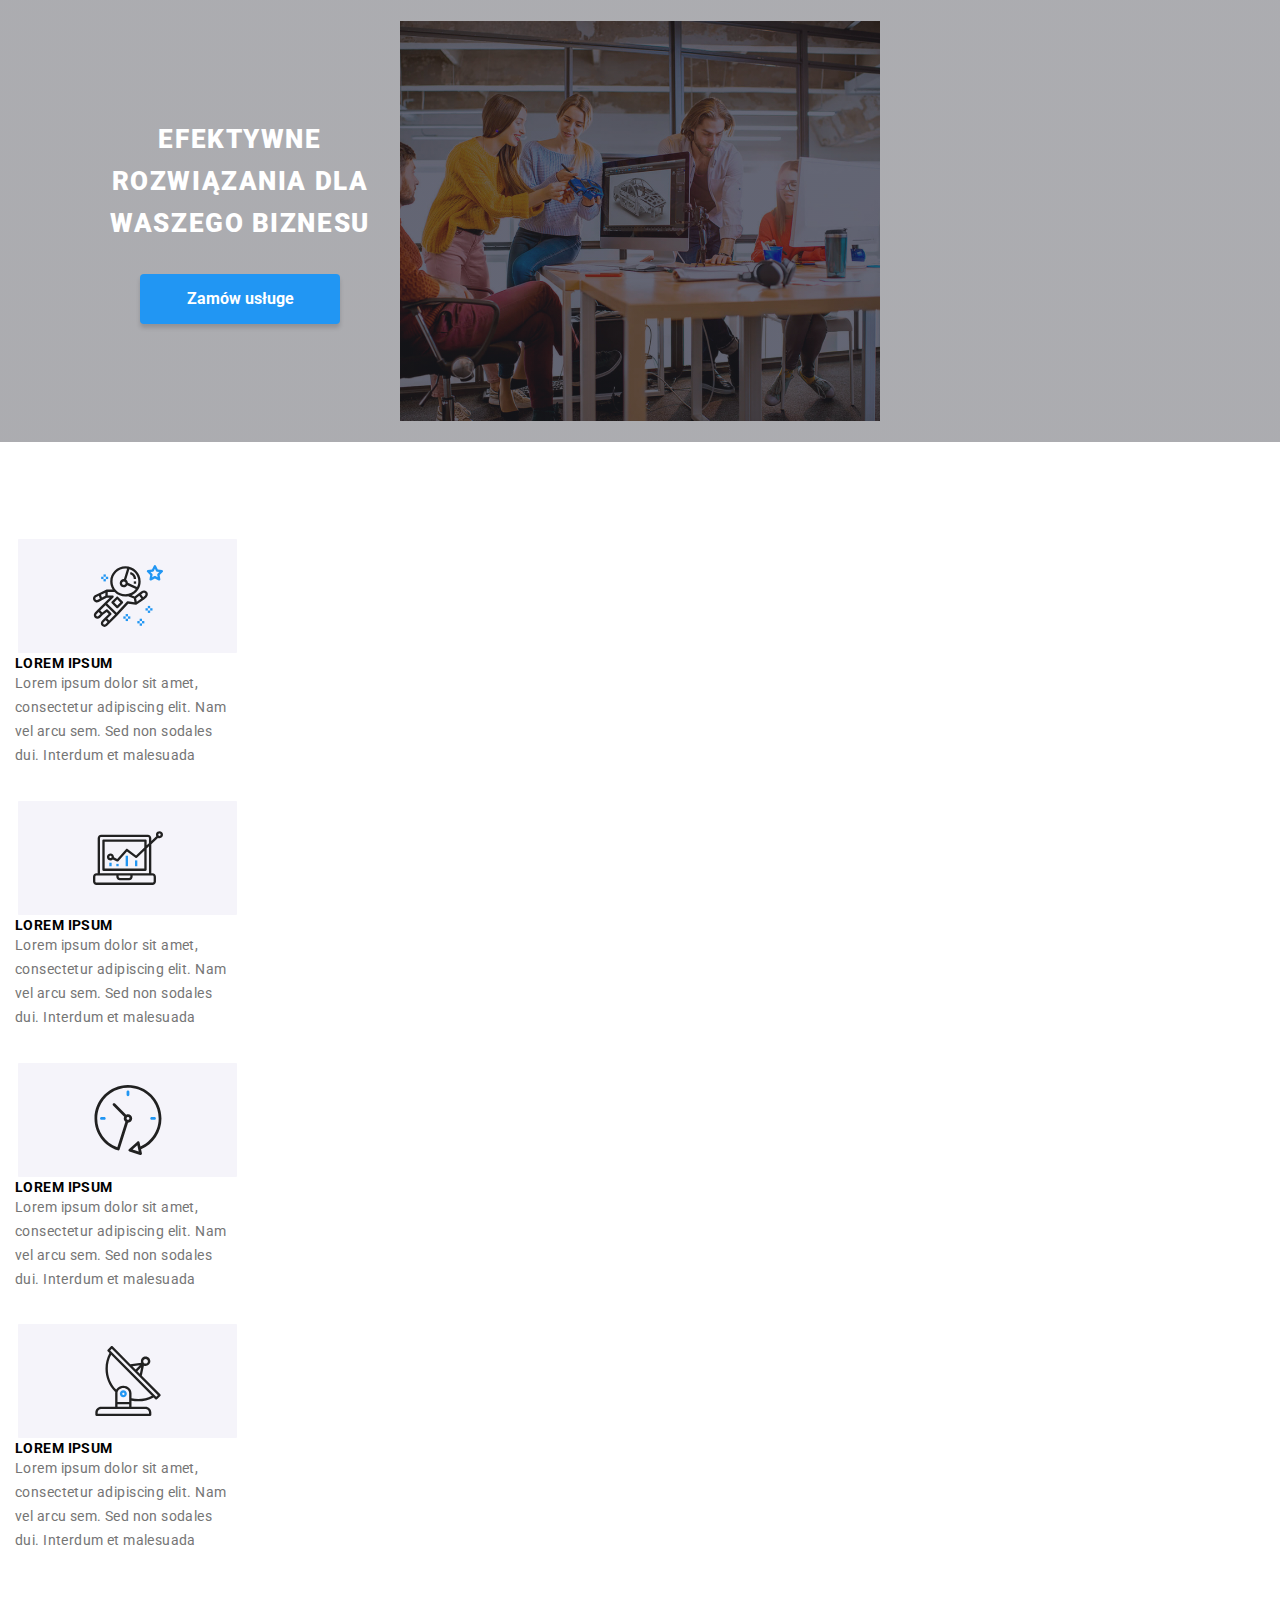
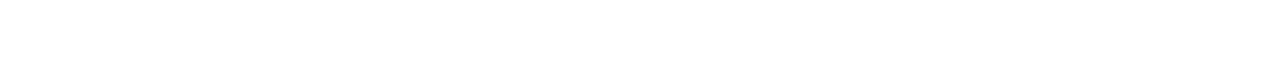
<file: index.html>
<!DOCTYPE html>
<html lang="en">
<head>
    
    <link rel="stylesheet" href="https://cdnjs.cloudflare.com/ajax/libs/modern-normalize/1.1.0/modern-normalize.css" integrity="sha512-Y0MM+V6ymRKN2zStTqzQ227DWhhp4Mzdo6gnlRnuaNCbc+YN/ZH0sBCLTM4M0oSy9c9VKiCvd4Jk44aCLrNS5Q==" crossorigin="anonymous" referrerpolicy="no-referrer" />    
    <meta charset="UTF-8">
    <meta http-equiv="X-UA-Compatible" content="IE=edge">
    <meta name="viewport" content="width=device-width, initial-scale=1.0">
    <link rel="stylesheet" href="css/main.min.css">
    <link rel="preconnect" href="https://fonts.googleapis.com">
    <link rel="preconnect" href="https://fonts.gstatic.com" crossorigin>
    <link href="https://fonts.googleapis.com/css2?family=Raleway:wght@700&family=Roboto:wght@400;500;700;900&display=swap" rel="stylesheet">
    <title>WebStudio</title>
</head>
<body>
    <!-- <header class="header">
        <div class="header__container container">
            <a class="logo" href="index.html">Web<span class="logo--white-theme">Studio</span></a>
            <nav class="navigation">
                <ul class="menu list">
                    <li class="menu__item">
                        <a class="menu__link link menu__link--active" href="index.html">Agencja</a>
                    </li>
                    <li class="menu__item">
                        <a class="menu__link link" href="portfolio.html">Porfolio</a>
                    </li>
                    <li class="menu__item">
                        <a class="menu__link link" href="#">Kontakt</a>
                    </li>
                </ul>
            </nav>
            <ul class="contact list">
                <li class="contact__item">
                    <a class="contact__link" href="mailto:info@devstudio.com">
                        <svg class="contact__icon" width="16" height="12">
                            <use href="images/sprite.svg#icon-envelope"></use>
                        </svg>
                        info@devstudio.com
                    </a>
                </li>
                <li class="contact__item">
                    <a class="contact__link" href="tel:+48 111 111 111">
                        <svg class="contact__icon" width="10" height="16">
                            <use href="images/sprite.svg#icon-smartphone"></use>
                        </svg>
                        +48 111 111 111
                    </a>
                </li>
            </ul>
        </div>
    </header> -->

    <main>
        <section class="order-section section">
            <div class="order-section__container container">
                <div class="main-title">
                    <h1 class="main-title__text">EFEKTYWNE ROZWIĄZANIA DLA WASZEGO BIZNESU</h1>
                </div>
                <button class="modal-btn" type="button" data-modal-open>Zamów usługe</button>
            </div>
           
        </section>
        <section class="lorem section">
            <div class="lorem__container container">
                <ul class="lorem__list list">
                    <li class="lorem__item">
                        <div class="icon-box">
                            <svg class="icon-box__svg" width="70" height="70">
                                <use href="images/sprite.svg#icon-antenna"></use>
                            </svg>
                        </div>
                        <h5 class="lorem__item-undertitle">LOREM IPSUM</h5>
                        <p class="lorem__item-paragrarh">Lorem ipsum dolor sit amet, consectetur
                            adipiscing elit. Nam vel arcu sem. Sed
                            non sodales dui. Interdum et malesuada</p>
                    </li>
                    <li class="lorem__item">
                        <div class="icon-box">
                            <svg class="icon-box__svg" width="70" height="70">
                                <use href="images/sprite.svg#icon-clock"></use>
                            </svg>
                        </div>
                        <h5 class="lorem__item-undertitle">LOREM IPSUM</h5>
                        <p class="lorem__item-paragrarh">Lorem ipsum dolor sit amet, consectetur
                        adipiscing elit. Nam vel arcu sem. Sed
                        non sodales dui. Interdum et malesuada</p>
                    </li>
                    <li class="lorem__item">
                        <div class="icon-box">
                            <svg class="icon-box__svg" width="70" height="70">
                                <use href="images/sprite.svg#icon-diagram"></use>
                            </svg>
                        </div>
                        <h5 class="lorem__item-undertitle">LOREM IPSUM</h5>
                        <p class="lorem__item-paragrarh">Lorem ipsum dolor sit amet, consectetur
                        adipiscing elit. Nam vel arcu sem. Sed
                        non sodales dui. Interdum et malesuada</p>
                    </li>
                    <li class="lorem__item">
                        <div class="icon-box">
                            <svg class="icon-box__svg" width="70" height="70">
                                <use href="images/sprite.svg#icon-astronaut"></use>
                            </svg>
                        </div>
                        <h5 class="lorem__item-undertitle">LOREM IPSUM</h5>
                        <p class="lorem__item-paragrarh">Lorem ipsum dolor sit amet, consectetur
                        adipiscing elit. Nam vel arcu sem. Sed
                        non sodales dui. Interdum et malesuada</p>
                    </li>
            </ul>
            </div>
            
        </section>
        <!-- <section class="about section">
            <div class="about__container container">
                <div class="about__title-container">
                    <h2 class="about__title">Czym się zajmujemy</h2>
                </div>
                
                <ul class="work-illustration list">
                    <li class="work-illustration__item">
                        <img class="work-illustration__img" src="images/programming.jpg" alt="obrazek" width='370' height='294'>
                        <p class="work-illustration__paragraph">APLIKACJE KOMPUTEROWE</p>
                    </li>
                    <li class="work-illustration__item">
                        <img class="work-illustration__img" src="images/design.jpg" alt="obrazek" width='370' height='294'>
                        <p class="work-illustration__paragraph">APLIKACJE MOBILNE</p>
                    </li>
                    <li class="work-illustration__item">
                        <img class="work-illustration__img" src="images/mobileapps.jpg" alt="obrazek" width='370' height='294'>
                        <p class="work-illustration__paragraph">ROZWIĄZANIA GRAFICZNE</p>
                    </li>
                </ul>
            </div>
            
        </section> -->

        <!-- <section class="staff section">
            <div class="staff__container container">
                <div class="staff__title-container">
                    <h2 class="staff__title">Nasz zespół</h2>
                </div>
                
                <ul class="employees list">
                    <li class="employees__item">
                        <figure class="employee">
                            <img class="employee__img" src="images/joefoto1.jpg" alt="zdj pracownika" width="270" height="260">
                            <figcaption class="employee__name">John Doe</figcaption>
                            <p class="employee__position">Product Designer</p>
                            <ul class="socials list">
                                <li class="socials__item">
                                    <a href="#" class="socials__link">
                                        <svg class="socials__icon" width="20" height="20">
                                            <use href="images/sprite.svg#icon-instagram"></use>
                                        </svg>
                                    </a>
                                </li>
                                <li class="socials__item">
                                    <a href="#" class="socials__link">
                                        <svg class="socials__icon" width="20" height="20">
                                            <use href="images/sprite.svg#icon-twitter"></use>
                                        </svg>
                                    </a>
                                </li>
                                <li class="socials__item">
                                    <a href="#" class="socials__link">
                                        <svg class="socials__icon" width="20" height="20">
                                            <use href="images/sprite.svg#icon-facebook"></use>
                                        </svg>
                                    </a>
                                </li>
                                <li class="socials__item">
                                    <a href="#" class="socials__link">
                                        <svg class="social__icon" width="20" height="20">
                                            <use href="images/sprite.svg#icon-linkedin"></use>
                                        </svg>
                                    </a>
                                </li>
                            </ul>
                            
                        </figure>
                    </li>
                    <li class="employees__item">
                        <figure class="employee">
                            <img class="employee__img" src="images/liliefoto2.jpg" alt="zdj pracownika" width="270" height="260">
                            <figcaption class="employee__name">John Doe</figcaption>
                            <p class="employee__position">Frontend Developer</p>
                            <ul class="socials list">
                                <li class="socials__item">
                                    <a href="#" class="socials__link">
                                        <svg class="socials__icon" width="20" height="20">
                                            <use href="images/sprite.svg#icon-instagram"></use>
                                        </svg>
                                    </a>
                                </li>
                                <li class="socials__item">
                                    <a href="#" class="socials__link">
                                        <svg class="socials__icon" width="20" height="20">
                                            <use href="images/sprite.svg#icon-twitter"></use>
                                        </svg>
                                    </a>
                                </li>
                                <li class="socials__item">
                                    <a href="#" class="socials__link">
                                        <svg class="socials__icon" width="20" height="20">
                                            <use href="images/sprite.svg#icon-facebook"></use>
                                        </svg>
                                    </a>
                                </li>
                                <li class="socials__item">
                                    <a href="#" class="socials__link">
                                        <svg class="socials__icon" width="20" height="20">
                                            <use href="images/sprite.svg#icon-linkedin"></use>
                                        </svg>
                                    </a>
                                </li>
                            </ul>
                        </figure>
                    </li>
                    <li class="employees__item">
                        <figure class="employee">
                            <img class="employee__img" src="images/tommyfoto3.jpg" alt="zdj pracownika" width="270" height="260">
                            <figcaption class="employee__name">John Doe</figcaption>
                            <p class="employee__position">Marketing</p>
                            <ul class="socials list">
                                <li class="socials__item">
                                    <a href="#" class="socials__link">
                                        <svg class="socials__icon" width="20" height="20">
                                            <use href="images/sprite.svg#icon-instagram"></use>
                                        </svg>
                                    </a>
                                </li>
                                <li class="socials__item">
                                    <a href="#" class="socials__link">
                                        <svg class="socials__icon" width="20" height="20">
                                            <use href="images/sprite.svg#icon-twitter"></use>
                                        </svg>
                                    </a>
                                </li>
                                <li class="socials__item">
                                    <a href="#" class="socials__link">
                                        <svg class="socials__icon" width="20" height="20">
                                            <use href="images/sprite.svg#icon-facebook"></use>
                                        </svg>
                                    </a>
                                </li>
                                <li class="socials__item">
                                    <a href="#" class="socials__link">
                                        <svg class="socials__icon" width="20" height="20">
                                            <use href="images/sprite.svg#icon-linkedin"></use>
                                        </svg>
                                    </a>
                                </li>
                            </ul>
                        </figure>
                    </li>
                    <li class="employees__item">
                        <figure class="employee">
                            <img class="employee__img" src="images/jimmyfoto4.jpg" alt="zdj pracownika" width="270" height="260">
                            <figcaption class="employee__name">John Doe</figcaption>
                            <p class="employee__position">UI Designer</p>
                            <ul class="socials list">
                                <li class="socials__item">
                                    <a href="#" class="socials__link">
                                        <svg class="socials__icon" width="20" height="20">
                                            <use href="images/sprite.svg#icon-instagram"></use>
                                        </svg>
                                    </a>
                                </li>
                                <li class="socials__item">
                                    <a href="#" class="socials__link">
                                        <svg class="socials__icon" width="20" height="20">
                                            <use href="images/sprite.svg#icon-twitter"></use>
                                        </svg>
                                    </a>
                                </li>
                                <li class="socials__item">
                                    <a href="#" class="socials__link">
                                        <svg class="socials__icon" width="20" height="20">
                                            <use href="images/sprite.svg#icon-facebook"></use>
                                        </svg>
                                    </a>
                                </li>
                                <li class="socials__item">
                                    <a href="#" class="socials__link">
                                        <svg class="socials__icon" width="20" height="20">
                                            <use href="images/sprite.svg#icon-linkedin"></use>
                                        </svg>
                                    </a>
                                </li>
                            </ul>
                        </figure>
                    </li>
                </ul>
            </div>
            
        </section> -->
        <!-- <section class="customers section">
            <div class="customers__container container">
                <div class="customers__title-container container">
                    <h2 class="customers__title">Nasi klienci</h2>
                </div>

                <ul class="logotypes list">
                    <li class="logotypes__item">
                        <svg width="106" height="60.04">
                            <use href="images/sprite.svg#icon-logoone"></use>
                        </svg>
                    </li>
                    <li class="logotypes__item">
                        <svg width="106" height="60.04">
                            <use href="images/sprite.svg#icon-logotwo"></use>
                        </svg>
                    </li>
                    <li class="logotypes__item">
                        <svg width="106" height="60.04">
                            <use href="images/sprite.svg#icon-logothree"></use>
                        </svg>
                    </li>
                    <li class="logotypes__item">
                        <svg width="106" height="60.04">
                            <use href="images/sprite.svg#icon-logofour"></use>
                        </svg>
                    </li>
                    <li class="logotypes__item">
                        <svg width="106" height="60.04">
                            <use href="images/sprite.svg#icon-logofive"></use>
                        </svg>
                    </li>
                    <li class="logotypes__item">
                        <svg width="106" height="60.04">
                            <use href="images/sprite.svg#icon-logosix"></use>
                        </svg>
                    </li>
                </ul>
            </div>

        </section> -->
    </main>

    <!-- <footer class="footer">
        <div class="footer__container container">
            <div class="logo-address">
                <a class="logo" href="index.html">Web<span class="logo--dark-theme">Studio</span></a>
                <address class="address">
                <ul class="address__list list">
                    <li class="address__item">    
                        <a class="address__link link" href="https://fliplink.io/JJ76z" target="blank">m. Warszawa, Aleje Jerozolimskie 21</a> 
                    </li>
                    <li class="address__item">
                        <a class="address__item-mail link" href="mailto:info@devstudio.com">info@devstudio.com</a>
                    </li>
                    <li class="address__item">
                        <a class="address__item-phone link" href="tel:+48 111 111 111">+48 111 111 111</a>
                    </li>
                </ul>
                </address>
            </div>
            <div class="footer-socials">
                <h4 class="footer-socials__title">DOŁĄCZ DO NAS</h4>
                <ul class="footer-icons list">
                    <li class="footer-icons__item">
                        <a href="#" class="footer-icons__link">
                            <svg width="20" height="20">
                                <use href="images/sprite.svg#icon-instagram"></use>
                            </svg>
                        </a>
                    </li>
                    <li class="footer-icons__item">
                         <a href="#" class="footer-icons__link">
                            <svg width="20" height="20">
                                <use href="images/sprite.svg#icon-twitter"></use>
                            </svg>
                        </a>
                    </li>
                    <li class="footer-icons__item">
                        <a href="#" class="footer-icons__link">
                            <svg width="20" height="20">
                                <use href="images/sprite.svg#icon-facebook"></use>
                            </svg>
                        </a>
                    </li>
                    <li class="footer-icons__item">
                        <a href="#" class="footer-icons__link">
                            <svg width="20" height="20">
                                <use href="images/sprite.svg#icon-linkedin"></use>
                            </svg>
                        </a>
                    </li>
                </ul>
            </div>
            <div class="newsletter">
                <h4 class="newsletter__title">ZAPISZ SIĘ DO NEWSLETTERA</h4>
                <form class="newsletter__form">
                    <label class="newsletter__label" for="email-newsletter"></label>
                    <input class="newsletter__input" type="email" name="email"  placeholder="E-mail" id="email-newsletter" />
                    <button class="newsletter__submit-btn" type="submit">Zapisz się</button>
                    <svg class="send-icon" width="24" height="24">
                        <use href="images/sprite.svg#icon-send"></use>
                    </svg>
                </form>
            </div>
        </div>
        
    </footer> -->
    <div class="backdrop is-hidden" data-modal>
        <div class="modal">
            <button type="button" class="close-btn" data-modal-close>
                <svg width="18" height="18">
                    <use href="images/sprite.svg#icon-close"></use>
                </svg>
            </button>
            <h3 class="modal__title">Zostaw swoje dane w formularzu poniżej</h3>
            <form class="modal__form">
                <ul class="modal__form-list list">
                    <li class="modal__form-item name-form-li">
                        <label class="modal__form-label" for="username">Imie</label>                       
                        <input class="modal__form-input" type="text" name="username" id="username" minlength="5" maxlength="12" />
                        <svg class="modal__form-svg" width="18" height="18">
                            <use href="images/sprite.svg#icon-person-black"></use>
                        </svg>
                    </li>
                    <li class="modal__form-item"> 
                        <label class="modal__form-label" for="tel">Telefon</label>
                        <input class="modal__form-input" type="tel" name="tel" id="tel" minlength="5" maxlength="12" />
                        <svg class="modal__form-svg" width="18" height="18">
                            <use href="images/sprite.svg#icon-phone-black"></use>
                        </svg>
                    </li>
                    <li class="modal__form-item">
                        <label class="modal__form-label" for="email">Email</label>
                        <input class="modal__form-input" type="email" name="email" id="email" />
                        <svg class="modal__form-svg" width="18" height="18">
                            <use href="images/sprite.svg#icon-email-black"></use>
                        </svg>
                    </li>
                    <li class="modal__form-item">
                        <label class="modal__form-label" for="feedback">Komentarz</label>
                        <textarea class="modal__form-comment" name="feedback" rows="7" placeholder="Wprowadź tekst" id="feedback"></textarea>
                    </li>
                </ul>
                <div class="check-box">
                    <input class="check-box__input" type="checkbox" name="check-box" value="" id="check-box">
                    <label class="check-box__label" for="check-box">
                    Oświadczam iż akceptuję</label>
                    <a href="#" class="check-box__link">Regulamin</a>
                    <span class="check-box__label-i">i</span>
                    <a href="#" class="check-box__link">Politykę Prywatności.</a>
                </div>
                <button class="submit-btn" type="submit">Wyślij</button>
            </form>
        </div>
    </div>
    <script src="./js/modal.js"></script>
</body>
</html>
</file>
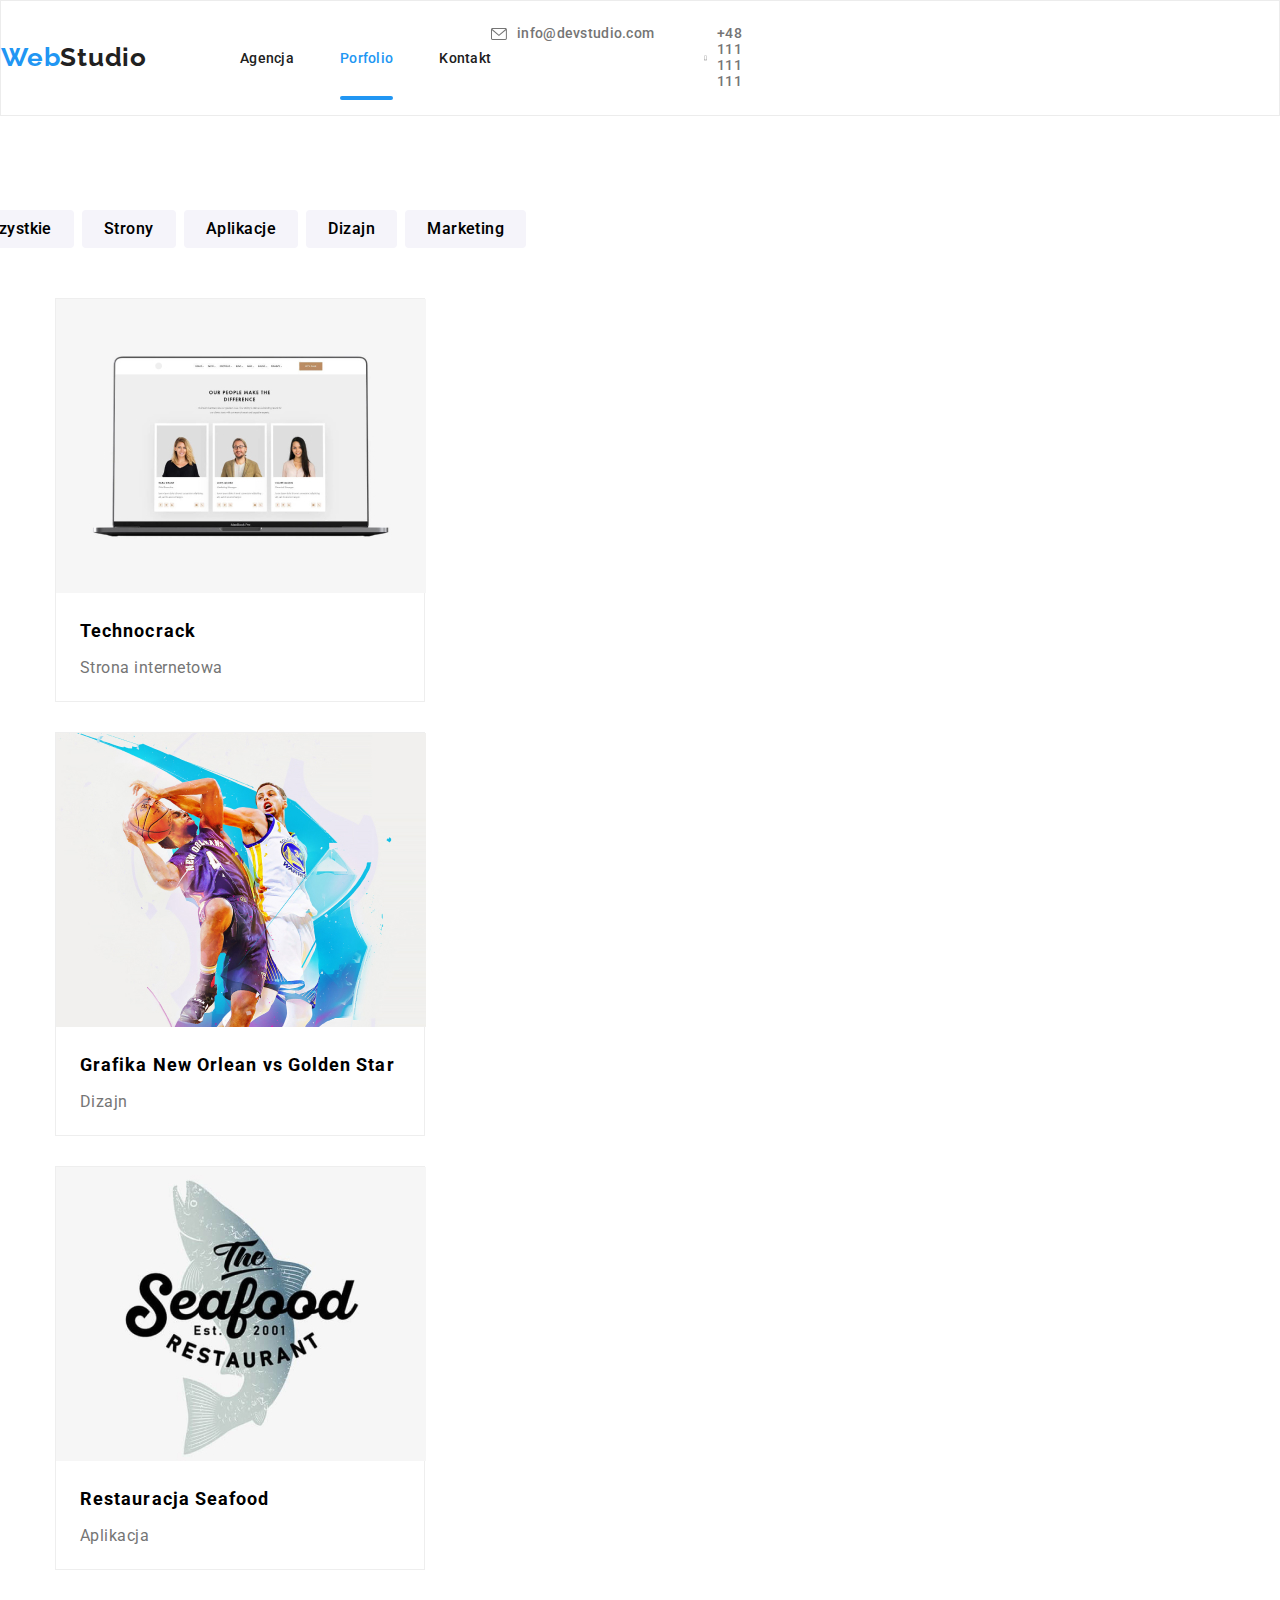
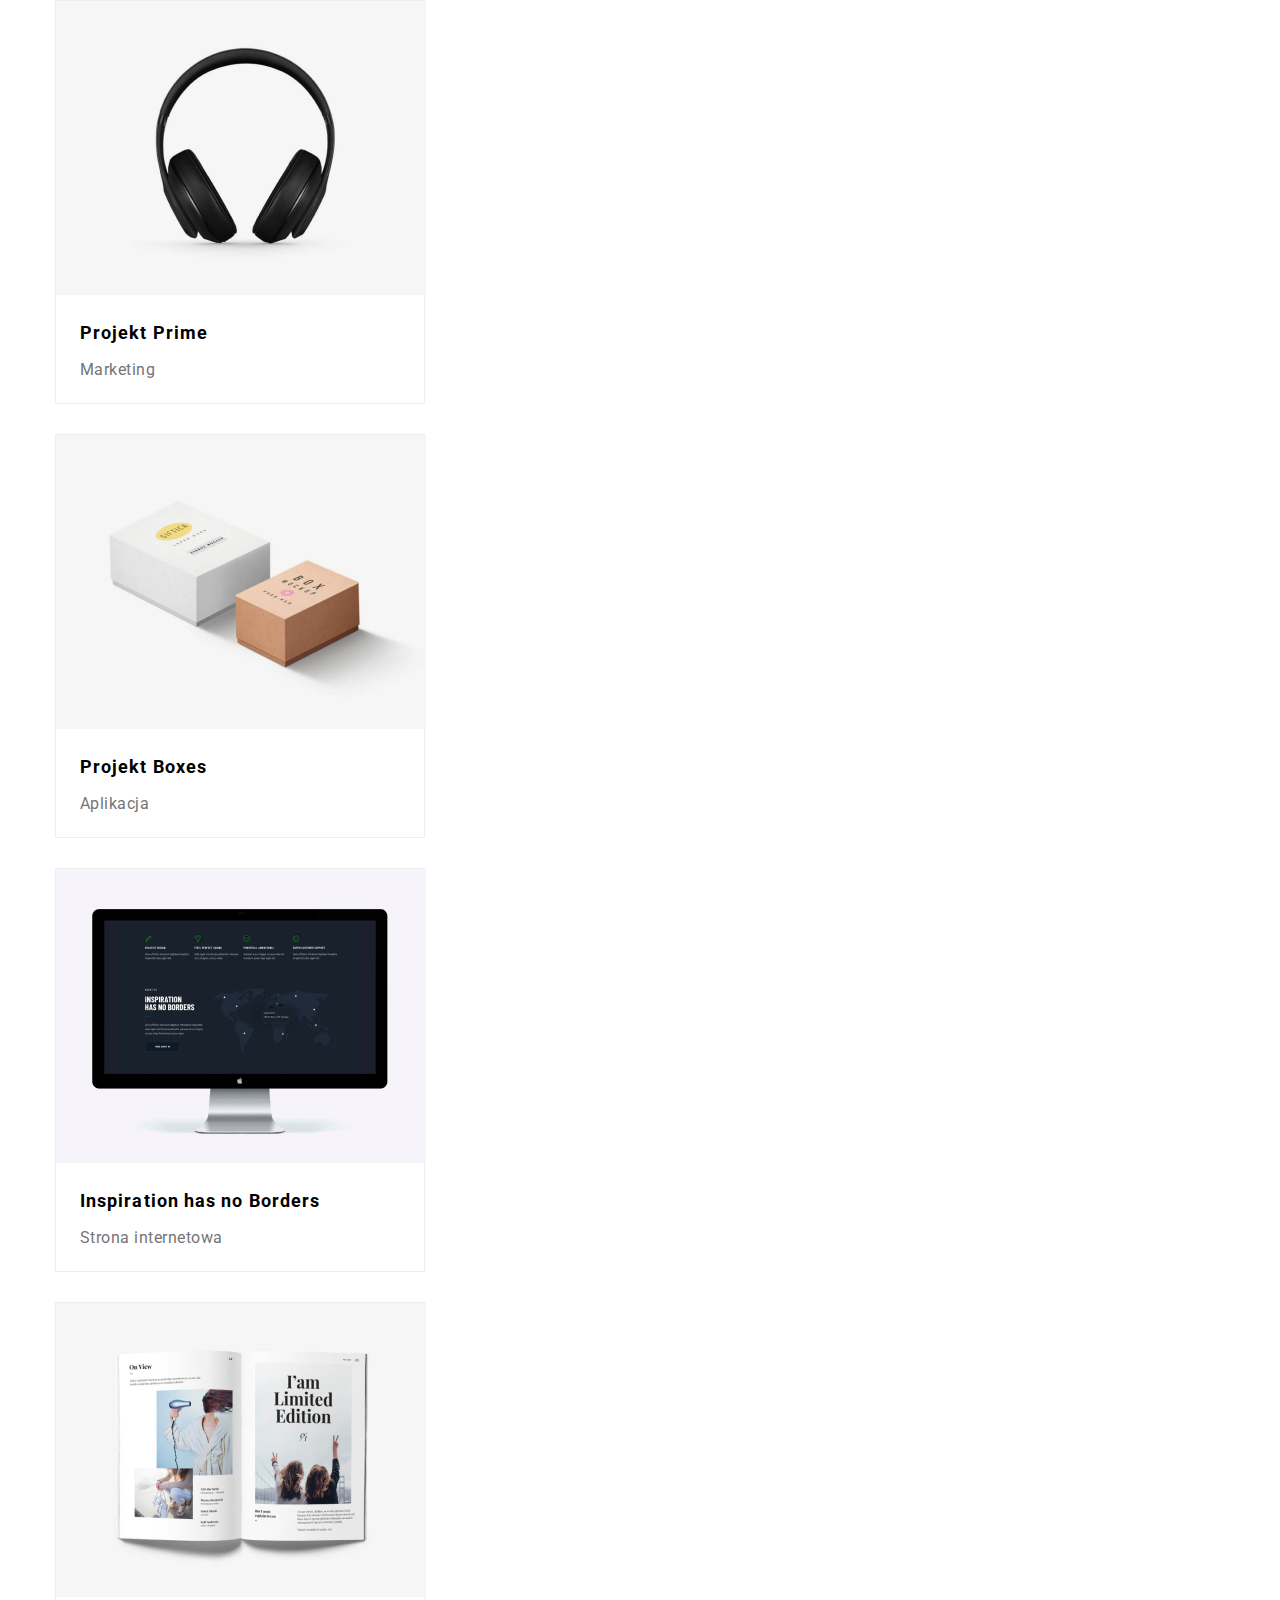
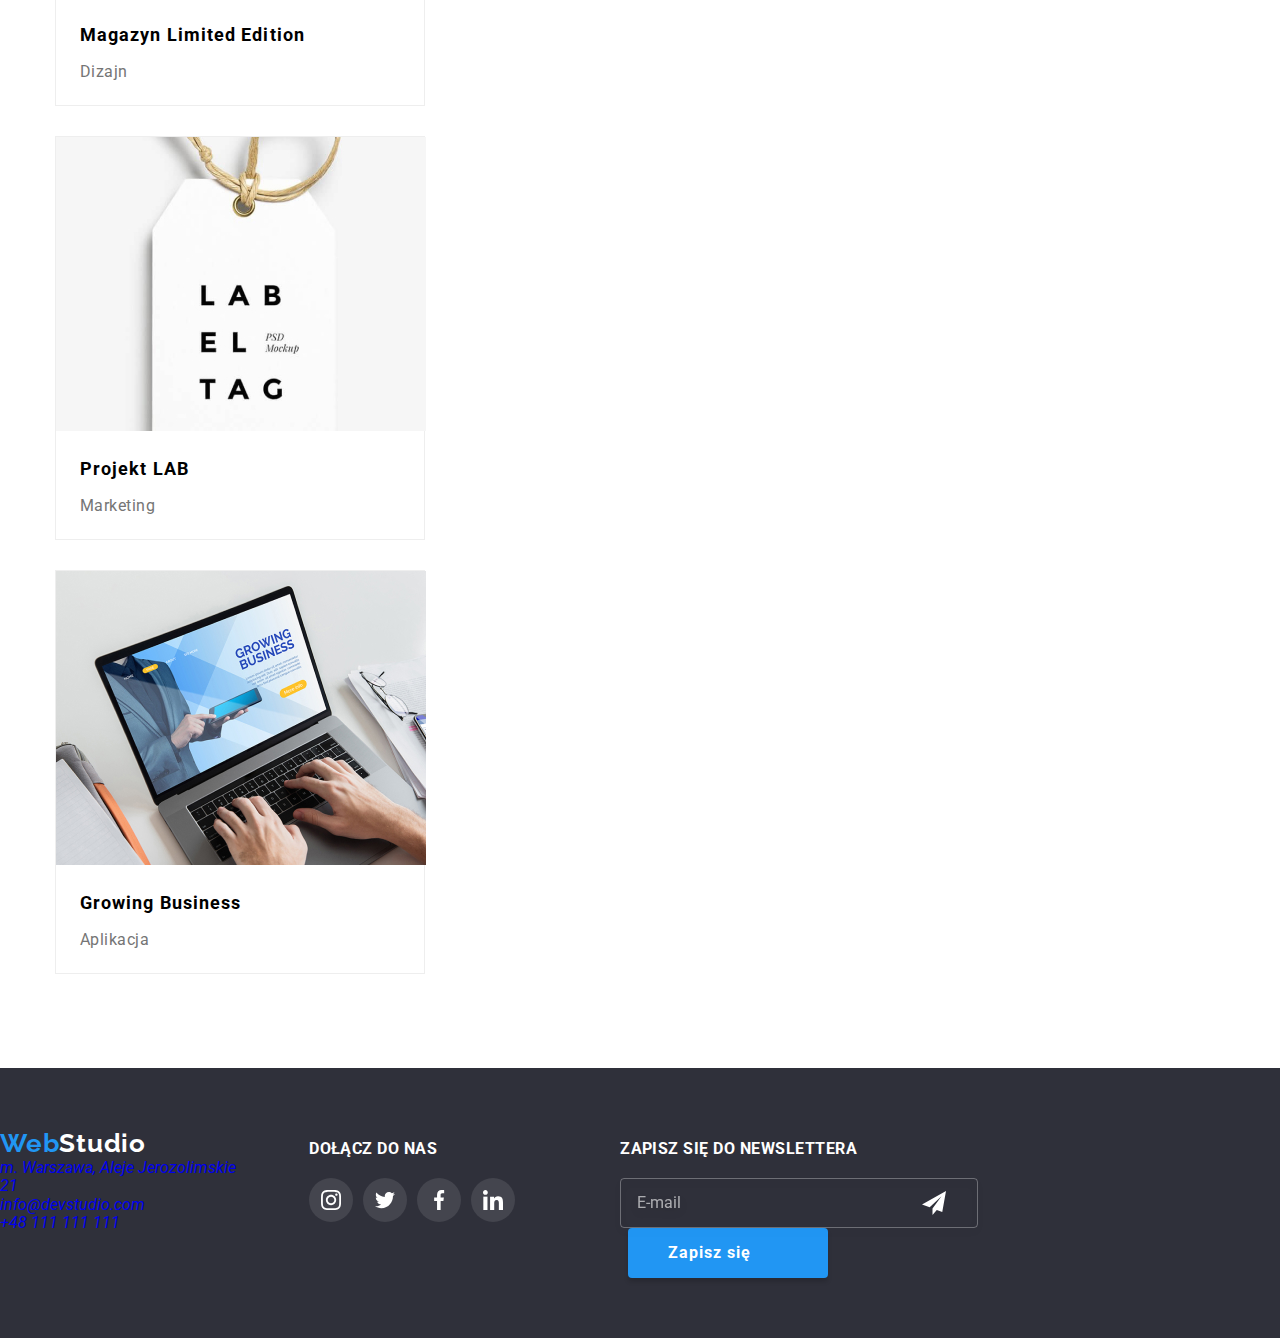
<file: portfolio.html>
<!DOCTYPE html>
<html lang="en">
<head>
    <link rel="stylesheet" href="https://cdnjs.cloudflare.com/ajax/libs/modern-normalize/1.1.0/modern-normalize.css" integrity="sha512-Y0MM+V6ymRKN2zStTqzQ227DWhhp4Mzdo6gnlRnuaNCbc+YN/ZH0sBCLTM4M0oSy9c9VKiCvd4Jk44aCLrNS5Q==" crossorigin="anonymous" referrerpolicy="no-referrer" />    <meta charset="UTF-8">
    <meta http-equiv="X-UA-Compatible" content="IE=edge">
    <meta name="viewport" content="width=device-width, initial-scale=1.0">
    <link rel="stylesheet" href="css/main.min.css">
    <link rel="preconnect" href="https://fonts.googleapis.com">
    <link rel="preconnect" href="https://fonts.gstatic.com" crossorigin>
    <link href="https://fonts.googleapis.com/css2?family=Raleway:wght@700&family=Roboto:wght@400;500;700;900&display=swap" rel="stylesheet">
    <title>Porfolio</title>
</head>
<body>
    <header class="header">
        <div class="header__container container">
            <a class="logo" href="index.html">Web<span class="logo--white-theme">Studio</span></a>
            <nav class="navigation">
                <ul class="menu list">
                    <li class="menu__item">
                        <a class="menu__link link" href="index.html">Agencja</a>
                    </li>
                    <li class="menu__item">
                        <a class="menu__link link menu__link--active" href="portfolio.html">Porfolio</a>
                    </li>
                    <li class="menu__item">
                        <a class="menu__link link" href="#">Kontakt</a>
                    </li>
                </ul>
            </nav>
            <ul class="contact list">
                <li class="contact__item">
                    <a class="contact__link" href="mailto:info@devstudio.com">
                        <svg class="contact__icon" width="16" height="12">
                            <use href="images/sprite.svg#icon-envelope"></use>
                        </svg>
                        info@devstudio.com
                    </a>
                </li>
                <li class="contact__item">
                    <a class="contact__link" href="tel:+48 111 111 111">
                        <svg class="contact__icon" width="10" height="16">
                            <use href="images/sprite.svg#icon-smartphone"></use>
                        </svg>
                        +48 111 111 111
                    </a>
                </li>
            </ul>
        </div>
    </header>

    <main>
        <section class="nav-buttons">
            <div class="nav-buttons__container container">
                <ul class="page-navigation list">
                    <li class="page-navigation__item"><button class="page-navigation__btm" type="button">Wszystkie</button></li>
                    <li class="page-navigation__item"><button class="page-navigation__btm" type="button">Strony</button></li>
                    <li class="page-navigation__item"><button class="page-navigation__btm" type="button">Aplikacje</button></li>
                    <li class="page-navigation__item"><button class="page-navigation__btm" type="button">Dizajn</button></li>
                    <li class="page-navigation__item"><button class="page-navigation__btm" type="button">Marketing</button></li>
                </ul>
            </div>
        </section>

        <section class="projekts">
            <div class="projekts__container container">
                <ul class="business-cards list">
                    <li class="business-cards__item">
                        <figure class="picture-card">
                            <img class="picture-card__img" src="images/lapt.jpg" alt="obrazek" width='370' height='294'>
                            <div class="animation">
                            <p class="animation__info">Technocrack jest popularną platformą wykorzystywaną
                                 do rozpowszechniania koronawirusa. Firmy wykorzystują tę platformę do 
                                 celów szpiegowskich i ataków na niezabezpieczone serwery konkurencji</p>
                            </div>
                            <figcaption class="picture-card__name">Technocrack</figcaption>
                            <p class="picture-card__desrip">Strona internetowa</p>
                        </figure>
                    </li>
                    <li class="business-cards__item">
                        <figure class="picture-card">
                            <img class="picture-card__img" src="images/grafic.jpg" alt="obrazek" width='370' height='294'>
                            <div class="animation">
                            <p class="animation__info">Technocrack jest popularną platformą wykorzystywaną
                                 do rozpowszechniania koronawirusa. Firmy wykorzystują tę platformę do 
                                 celów szpiegowskich i ataków na niezabezpieczone serwery konkurencji</p>
                            </div>
                            <figcaption class="picture-card__name">Grafika New Orlean vs Golden Star</figcaption>
                            <p class="picture-card__desrip">Dizajn</p>
                        </figure>
                    </li>
                    <li class="business-cards__item">
                        <figure class="picture-card">
                            <img class="picture-card__img" src="images/resto.jpg" alt="obrazek" width='370' height='294'>
                            <div class="animation">
                            <p class="animation__info">Technocrack jest popularną platformą wykorzystywaną
                                 do rozpowszechniania koronawirusa. Firmy wykorzystują tę platformę do 
                                 celów szpiegowskich i ataków na niezabezpieczone serwery konkurencji</p>
                            </div>
                            <figcaption class="picture-card__name">Restauracja Seafood</figcaption>
                            <p class="picture-card__desrip">Aplikacja</p>
                        </figure>
                    </li>
                    <li class="business-cards__item">
                        <figure class="picture-card">
                            <img class="picture-card__img" src="images/projekt.jpg" alt="obrazek" width='370' height='294'>
                            <div class="animation">
                            <p class="animation__info">Technocrack jest popularną platformą wykorzystywaną
                                 do rozpowszechniania koronawirusa. Firmy wykorzystują tę platformę do 
                                 celów szpiegowskich i ataków na niezabezpieczone serwery konkurencji</p>
                            </div>
                            <figcaption class="picture-card__name">Projekt Prime</figcaption>
                            <p class="picture-card__desrip">Marketing</p>
                        </figure>
                    </li>
                    <li class="business-cards__item">
                        <figure class="picture-card">
                            <img class="picture-card__img" src="images/boxes.jpg" alt="obrazek" width='370' height='294'>
                            <div class="animation">
                            <p class="animation__info">Technocrack jest popularną platformą wykorzystywaną
                                 do rozpowszechniania koronawirusa. Firmy wykorzystują tę platformę do 
                                 celów szpiegowskich i ataków na niezabezpieczone serwery konkurencji</p>
                            </div>
                            <figcaption class="picture-card__name">Projekt Boxes</figcaption>
                            <p class="picture-card__desrip">Aplikacja</p>
                        </figure>
                    </li>
                    <li class="business-cards__item">
                        <figure class="picture-card">
                            <img class="picture-card__img" src="images/inspiration.jpg" alt="obrazek" width='370' height='294'>
                            <div class="animation">
                            <p class="animation__info">Technocrack jest popularną platformą wykorzystywaną
                                 do rozpowszechniania koronawirusa. Firmy wykorzystują tę platformę do 
                                 celów szpiegowskich i ataków na niezabezpieczone serwery konkurencji</p>
                            </div>
                            <figcaption class="picture-card__name">Inspiration has no Borders</figcaption>
                            <p class="picture-card__desrip">Strona internetowa</p>
                        </figure>
                    </li>
                    <li class="business-cards__item">
                        <figure class="picture-card">
                            <img class="picture-card__img" src="images/magazyn.jpg" alt="obrazek" width='370' height='294'>
                            <div class="animation">
                            <p class="animation__info">Technocrack jest popularną platformą wykorzystywaną
                                 do rozpowszechniania koronawirusa. Firmy wykorzystują tę platformę do 
                                 celów szpiegowskich i ataków na niezabezpieczone serwery konkurencji</p>
                            </div>
                            <figcaption class="picture-card__name">Magazyn Limited Edition</figcaption>
                            <p class="picture-card__desrip">Dizajn</p>
                        </figure>
                    </li>
                    <li class="business-cards__item">
                        <figure class="picture-card">
                            <img class="picture-card__img" src="images/lab.jpg" alt="obrazek" width='370' height='294'>
                            <div class="animation">
                            <p class="animation__info">Technocrack jest popularną platformą wykorzystywaną
                                 do rozpowszechniania koronawirusa. Firmy wykorzystują tę platformę do 
                                 celów szpiegowskich i ataków na niezabezpieczone serwery konkurencji</p>
                            </div>
                            <figcaption class="picture-card__name">Projekt LAB</figcaption>
                            <p class="picture-card__desrip">Marketing</p>
                        </figure>
                    </li>
                    <li class="business-cards__item">
                        <figure class="picture-card">
                            <img class="picture-card__img" src="images/busines.jpg" alt="obrazek" width='370' height='294'>
                            <div class="animation">
                            <p class="animation__info">Technocrack jest popularną platformą wykorzystywaną
                                 do rozpowszechniania koronawirusa. Firmy wykorzystują tę platformę do 
                                 celów szpiegowskich i ataków na niezabezpieczone serwery konkurencji</p>
                            </div>
                            <figcaption class="picture-card__name">Growing Business</figcaption>
                            <p class="picture-card__desrip">Aplikacja</p>
                        </figure>
                    </li>
                </ul>
            </div>
        </section>

    </main>
    <footer class="footer">
        <div class="footer__container container">
            <div class="logo-address">
                <a class="logo" href="index.html">Web<span class="logo--dark-theme">Studio</span></a>
                <address class="address">
                <ul class="address__list list">
                    <li class="address__item">    
                        <a class="address__link link" href="https://fliplink.io/JJ76z" target="blank">m. Warszawa, Aleje Jerozolimskie 21</a> 
                    </li>
                    <li class="address__item">
                        <a class="address__item-mail link" href="mailto:info@devstudio.com">info@devstudio.com</a>
                    </li>
                    <li class="address__item">
                        <a class="address__item-phone link" href="tel:+48 111 111 111">+48 111 111 111</a>
                    </li>
                </ul>
                </address>
            </div>
            <div class="footer-socials">
                <h4 class="footer-socials__title">DOŁĄCZ DO NAS</h4>
                <ul class="footer-icons list">
                    <li class="footer-icons__item">
                        <a href="#" class="footer-icons__link">
                            <svg width="20" height="20">
                                <use href="images/sprite.svg#icon-instagram"></use>
                            </svg>
                        </a>
                    </li>
                    <li class="footer-icons__item">
                         <a href="#" class="footer-icons__link">
                            <svg width="20" height="20">
                                <use href="images/sprite.svg#icon-twitter"></use>
                            </svg>
                        </a>
                    </li>
                    <li class="footer-icons__item">
                        <a href="#" class="footer-icons__link">
                            <svg width="20" height="20">
                                <use href="images/sprite.svg#icon-facebook"></use>
                            </svg>
                        </a>
                    </li>
                    <li class="footer-icons__item">
                        <a href="#" class="footer-icons__link">
                            <svg width="20" height="20">
                                <use href="images/sprite.svg#icon-linkedin"></use>
                            </svg>
                        </a>
                    </li>
                </ul>
            </div>
            <div class="newsletter">
                <h4 class="newsletter__title">ZAPISZ SIĘ DO NEWSLETTERA</h4>
                <form class="newsletter__form">
                    <label class="newsletter__label" for="email-newsletter"></label>
                    <input class="newsletter__input" type="email" name="email"  placeholder="E-mail" id="email-newsletter" />
                    <button class="newsletter__submit-btn" type="submit">Zapisz się</button>
                    <svg class="send-icon" width="24" height="24">
                        <use href="images/sprite.svg#icon-send"></use>
                    </svg>
                </form>
            </div>
        </div>
        
    </footer>   
</body>
</html>
</file>
<file: css/main.min.css>
body{font-family:"Roboto",sans-serif}h1,h2,h3,h4,h5,h6{margin:0;padding:0}ul,ol{margin:0;padding:0}p{margin:0;padding:0}img{display:block}button{display:block}.list{list-style:none}.link{text-decoration:none}.container{max-width:480px;padding:0 15px}.order-section__container{padding:118px 0;display:flex;flex-direction:column;align-items:center;justify-content:center}.lorem__container{display:flex;justify-content:center}@media screen and (min-width: 481px) and (max-width: 768px){.container{max-width:768px}}@media screen and (min-width: 769px) and (max-width: 1200px){.container{max-width:1200px}.order-section__container{padding:200px 0}}.section{margin-bottom:60px}@media screen and (min-width: 1200px){.section{margin-bottom:94px}}.backdrop{position:fixed;left:0;top:0;width:100%;height:100%;background-color:rgba(0,0,0,0.2);transition:opacity 500ms cubic-bezier(0.4, 0, 0.2, 2)}.is-hidden{opacity:0;visibility:hidden;pointer-events:none;transition:all 700ms cubic-bezier(0.4, 0, 0.2, 2)}.modal{position:absolute;top:50%;left:50%;transform:translate(-50%, -50%);width:528px;min-height:581px;background-color:#fff;padding:40px;box-shadow:0px 1px 3px rgba(0,0,0,0.12),0px 1px 1px rgba(0,0,0,0.14),0px 2px 1px rgba(0,0,0,0.2);border-radius:4px}.modal__title{font-weight:700;font-size:20px;line-height:1.15;text-align:center;letter-spacing:0.03em;margin-bottom:12px}.modal__form{display:flex;flex-direction:column}.modal__form-item{display:flex;flex-direction:column;position:relative}.modal__form-label{font-weight:400;font-size:12px;line-height:1.17;letter-spacing:0.01em;color:#757575}.modal__form-svg{position:absolute;bottom:21px;left:12px}.modal__form-input{margin:4px 0 10px 0;border:1px solid rgba(33,33,33,0.2);border-radius:4px;padding-left:42px;height:40px}.modal__form-input:focus{outline:none;border-color:#2196F3}.modal__form-input:focus+.modal__form-svg{fill:#2196F3}.modal__form-comment{margin:4px 0 20px 0;padding:12px 16px;font-weight:400;font-size:12px;line-height:1.17;letter-spacing:0.01em;color:#212121;border:1px solid rgba(33,33,33,0.2);border-radius:4px}.modal__form-comment:focus{outline:none;border-color:#2196F3}::placeholder{color:rgba(117,117,117,0.5)}.close-btn{display:flex;justify-content:center;align-items:center;position:absolute;top:8px;right:8px;width:30px;height:30px;background-color:transparent;border:1px solid rgba(0,0,0,0.1);border-radius:50%;cursor:pointer}.check-box{padding:0 21px;margin-left:10px}.check-box__label,.check-box__label-i{font-weight:400;font-size:14px;line-height:1.71;letter-spacing:0.03em;color:#757575}.check-box__link{color:#2196F3;text-decoration:underline;font-weight:400;font-size:14px;line-height:1.71;letter-spacing:0.03em}.check-box__label{position:relative}.check-box__label::before{position:absolute;left:-24px;bottom:1px;display:inline-block;content:"";width:16px;height:16px;border:1px solid #000;border-radius:3px;margin-right:7px}.check-box__input{position:absolute;opacity:0}.check-box__input:checked+.check-box__label::before{background-color:#2196F3;border:none;background-image:url(../images/icon-check.svg)}.submit-btn{width:200px;min-height:50px;margin-top:30px;display:flex;justify-content:center;align-items:center;align-self:center;font-weight:700;font-size:16px;line-height:1.88;letter-spacing:0.06em;color:#fff;background-color:#2196F3;box-shadow:0px 4px 4px rgba(0,0,0,0.15);border-radius:4px;border:none;cursor:pointer}.submit-btn:hover,.submit-btn:focus{color:#212121;background:#fff;border:0.5px solid #212121}.logo{font-family:"Raleway",sans-serif;font-weight:700;font-size:26px;line-height:1.19;letter-spacing:0.03em;text-decoration:none;color:#2196F3}.logo--dark-theme{color:#fff}.logo--white-theme{color:#212121}.main-title{margin-bottom:30px}.main-title__text{width:365px;font-weight:900;font-size:26px;line-height:1.62;text-align:center;letter-spacing:0.06em;color:#fff}@media screen and (min-width: 769px) and (max-width: 1200px){.main-title__text{width:696px;font-weight:900;font-size:44px;line-height:1.36;text-align:center;letter-spacing:0.06em;color:#fff}}.modal-btn{width:200px;height:50px;color:#fff;background-color:#2196F3;box-shadow:0px 4px 4px rgba(0,0,0,0.15);border-radius:4px;border:none;font-weight:700;font-size:16px;line-height:1.87;transition:all 250ms cubic-bezier(0.4, 0, 0.2, 1)}.modal-btn:hover,.modal-btn:focus{background-color:#F5F4FA;color:#212121;box-shadow:0px 3px 1px rgba(0,0,0,0.1),0px 1px 2px rgba(0,0,0,0.08),0px 2px 2px rgba(0,0,0,0.12);cursor:pointer}.icon-box{width:100%;height:120px;display:flex;justify-content:center;align-items:center;background-color:#F5F4FA;border-radius:4px;border:#fff solid;transition:border 250ms cubic-bezier(0.4, 0, 0.2, 1)}.icon-box:hover,.icon-box:focus{border:#2196F3 solid}.lorem__item-undertitle{font-weight:700;font-size:14px;line-height:1.14;letter-spacing:0.03em}.lorem__item-paragrarh{font-weight:400;font-size:14px;line-height:1.71;letter-spacing:0.03em;color:#757575}.staff__title{font-weight:700;font-size:36px;line-height:1.16;letter-spacing:0.03em}.employee{margin:0;padding-bottom:30px;background-color:#fff;box-shadow:0px 1px 3px rgba(0,0,0,0.12),0px 1px 1px rgba(0,0,0,0.14),0px 2px 1px rgba(0,0,0,0.2);border-radius:0px 0px 4px 4px;display:flex;flex-direction:column;align-items:center}.employee__name{margin-top:30px}.employee__position{margin-top:10px}.socials{margin-top:16px;display:flex}.socials__item:not(:last-child){margin-right:10px}.staff-list-name{font-weight:500;font-size:16px;line-height:1.18;letter-spacing:0.03em}.employee__position{font-weight:400;font-size:16px;line-height:1.18;letter-spacing:0.03em;color:#757575}.socials__item:not(:last-child){margin-right:10px}.socials__link{padding:12px;background-color:#fff;border-radius:50%;display:flex;fill:#AFB1B8;transition:fill 250ms cubic-bezier(0.4, 0, 0.2, 1),background-color 250ms cubic-bezier(0.4, 0, 0.2, 1)}.socials__link:hover,.socials__link:focus{background-color:#2196F3;fill:#fff}.footer-socials{padding-top:12px}.footer-icons{margin-top:20px}.footer-socials__title{font-weight:700;letter-spacing:0.03em;color:#fff}.footer-icons{display:flex}.footer-icons__item:not(:last-child){margin-right:10px}.footer-icons__link{padding:12px;background-color:rgba(255,255,255,0.1);border-radius:50%;display:flex;fill:#fff;transition:background-color 250ms cubic-bezier(0.4, 0, 0.2, 1)}.footer-icons__link:hover,.footer-icons__link:focus{background-color:#2196F3}.newsletter{padding-top:12px}.newsletter__title{margin-bottom:20px}.newsletter__title{font-weight:700;letter-spacing:0.03em;color:#fff}.newsletter__form{position:relative}.newsletter__input{min-width:358px;min-height:50px;padding-left:16px;border:1px solid rgba(255,255,255,0.3);filter:drop-shadow(0px 4px 4px rgba(0,0,0,0.15));border-radius:4px;background-color:transparent;color:#fff}.newsletter__input::placeholder{color:rgba(255,255,255,0.6)}.newsletter__submit-btn{font-weight:700;font-size:16px;line-height:1.88;letter-spacing:0.06em;text-align:left;color:#FFFFFF;min-width:200px;min-height:50px;padding-left:40px;margin-left:8px;background:#2196F3;box-shadow:0px 4px 4px rgba(0,0,0,0.15);border-radius:4px;border:none;cursor:pointer}.send-icon{position:absolute;right:32px;top:13px;pointer-events:none}.page-navigation{display:flex;justify-content:center}.page-navigation__item:not(:last-child){margin-right:8px}.page-navigation__btm{width:auto;height:38px;background-color:#F5F4FA;border-radius:4px;border:0em;font-weight:550;font-size:16px;line-height:1.62;letter-spacing:0.03em;padding:6px 22px;transition:all 250ms cubic-bezier(0.4, 0, 0.2, 1)}.page-navigation__btm:hover,.page-navigation__btm:focus{background-color:#2196F3;box-shadow:0px 3px 1px rgba(0,0,0,0.1),0px 1px 2px rgba(0,0,0,0.08),0px 2px 2px rgba(0,0,0,0.12);color:#fff;cursor:pointer}.business-cards{display:flex;flex-wrap:wrap;justify-content:center}.business-cards__item{margin:0 15px 30px;flex-basis:calc(100% / 4 - 15px)}.animation{position:absolute;bottom:108px;width:370px;height:293px;overflow:hidden}.animation__info{font-weight:400;font-size:18px;line-height:1.55;letter-spacing:0.03em;color:#fff;background-color:rgba(33,150,243,0.9);padding:49px 34px;transform:translateY(100%);transition:transform 250ms cubic-bezier(0.4, 0, 0.2, 1)}.business-cards__item:hover .animation__info{transform:translateY(0)}.picture-card{width:370px;height:404px;background-color:#fff;border:1px solid #EEEEEE;box-sizing:border-box;margin:0;transition:all 250ms cubic-bezier(0.4, 0, 0.2, 1)}.picture-card:hover,.picture-card:focus{border:1px solid #EEEEEE;box-sizing:border-box;box-shadow:0px 1px 1px rgba(0,0,0,0.12),0px 4px 4px rgba(0,0,0,0.06),1px 4px 6px rgba(0,0,0,0.16)}.picture-card__name{font-weight:700;font-size:18px;line-height:2;letter-spacing:0.06em;margin-top:20px;margin-left:24px}.picture-card__desrip{font-weight:400;font-size:16px;line-height:1.87;letter-spacing:0.03em;color:#757575;margin-top:4px;margin-left:24px}.header{border:1px solid #ECECEC}.header__container{width:1200px;display:flex;align-items:center;padding:25px 0 25px 0}.logo{margin-right:93px}.menu{display:flex}.menu__item{position:relative}.menu__item:not(:last-child){margin-right:46px}.menu__item:hover .menu__link,.menu__item:focus .menu__link{color:#2196F3}.menu__link{font-weight:500;font-size:14px;line-height:1.14;letter-spacing:0.02em;color:#212121;transition:color 250ms cubic-bezier(0.4, 0, 0.2, 1)}.menu__link--active{color:#2196F3}.menu__link--active::after{content:'';width:53px;height:4px;background:#2196F3;border-radius:2px;position:absolute;top:47px;left:0}.contact{display:flex;margin-left:auto}.contact__item:not(:last-child){margin-right:50px}.contact__link{font-weight:500;font-size:14px;line-height:1.14;letter-spacing:0.02em;text-decoration:none;color:#757575;display:flex;align-items:center;fill:#757575;transition:color 250ms cubic-bezier(0.4, 0, 0.2, 1)}.contact__link:hover,.contact__link:focus{color:#2196F3;fill:#2196F3}.contact__icon{margin-right:10px;transition:fill 250ms cubic-bezier(0.4, 0, 0.2, 1)}.order-section{background-image:linear-gradient(rgba(47,48,58,0.4), rgba(47,48,58,0.4)),url("../images/theme480.jpg");background-repeat:no-repeat;background-position:center}@media screen and (min-width: 481px) and (max-width: 768px){.order-section{background-image:linear-gradient(rgba(47,48,58,0.4), rgba(47,48,58,0.4)),url("../images/theme768.jpg")}}@media screen and (min-width: 769px) and (max-width: 1200px){.order-section{background-image:linear-gradient(rgba(47,48,58,0.4), rgba(47,48,58,0.4)),url("../images/theme.jpg")}}.lorem__list{display:flex;flex-direction:column;flex-wrap:wrap-reverse}.lorem__item{width:100%;margin-bottom:30px}@media screen and (min-width: 768px){.lorem__list{flex-direction:row}.lorem__item{width:calc(100% / 2)}.lorem__item:not(:last-child){margin-right:30px}}.about__title-container{display:flex;justify-content:center;margin-bottom:50px}.work-illustration{display:flex;justify-content:center}.work-illustration__item{position:relative}.work-illustration__item:not(:last-child){margin-right:30px}.staff{background-color:#F5F4FA;padding:0}.staff__container{background-color:#F5F4FA;padding-top:94px;padding-bottom:94px}.staff__title-container{display:flex;justify-content:center;margin-bottom:50px}.employees{display:flex;justify-content:center}.employees__item:not(:last-child){margin-right:30px}.customers{padding-top:94px}.customers__title-container{margin-bottom:50px;display:flex;justify-content:center}.logotypes{display:flex;justify-content:space-between}.footer{background-color:#2F303A}.footer__container{width:1200px;padding:60px 0 60px 0;display:flex;align-items:flex-start}.footer-socials{margin-left:70px}.newsletter{margin-left:105px}.nav-buttons__container{padding-top:94px}.picture-card{position:relative}.projekts__container{padding-top:50px;padding-bottom:64px}
/*# sourceMappingURL=main.min.css.map */
</file>
